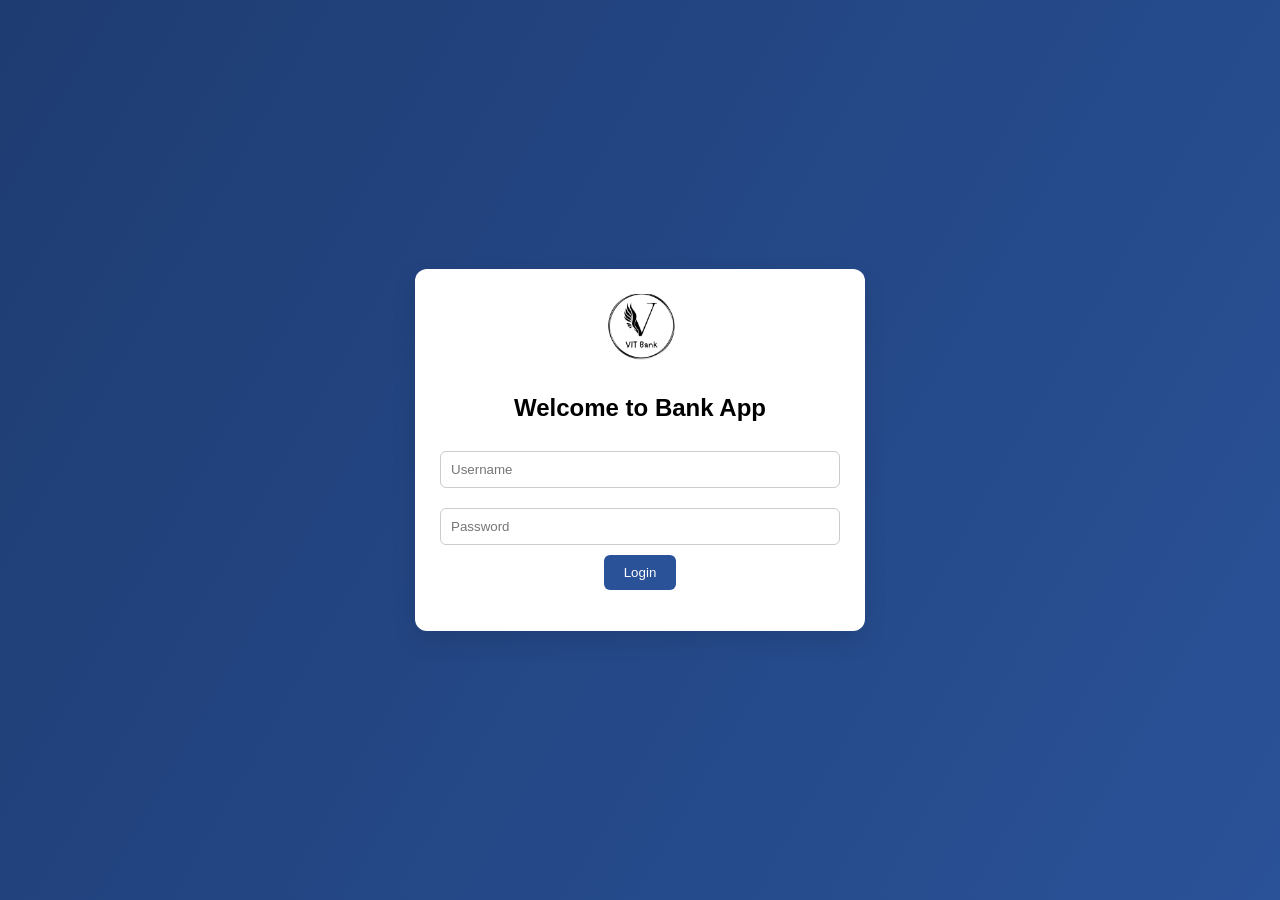
<file: index.html>
<!DOCTYPE html>
<html lang="en">
<head>
<meta charset="UTF-8">
<meta name="viewport" content="width=device-width, initial-scale=1.0">
<title>Login</title>
<link rel="stylesheet" href="style.css">
</head>

<body>

<div class="center">
    <div class="card">

        <img src="images/logo.png" class="logo">

        <h2>Welcome to Bank App</h2>

        <input id="username" placeholder="Username">
        <input id="password" type="password" placeholder="Password">

        <button onclick="loginUser()">Login</button>

        <p id="loginError" class="error"></p>

    </div>
</div>

<script src="script.js"></script>
</body>
</html>
</file>
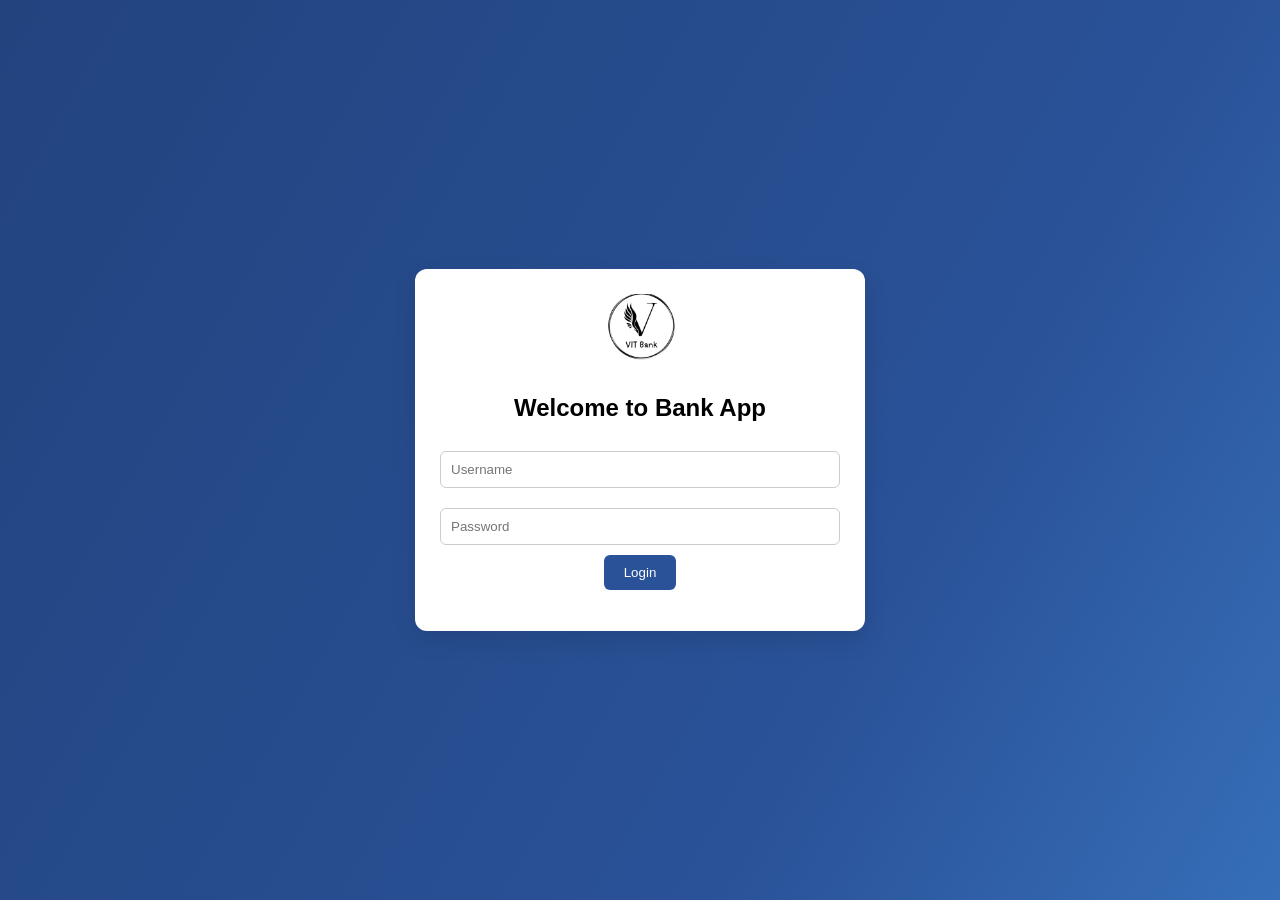
<file: dashboard.html>
<!DOCTYPE html>
<html lang="en">
<head>
<meta charset="UTF-8">
<title>Dashboard</title>
<link rel="stylesheet" href="style.css">
</head>

<body onload="checkLogin()">

<div class="topbar">
    <div>
        <img src="images/logo.png" class="logo-small">
        <span>Bank App</span>
    </div>

    <span id="welcomeUser"></span>

    <button onclick="logoutUser()">Logout</button>
</div>

<div class="card">

    <select id="scheme">
        <option value="1">Savings (5%)</option>
        <option value="2">FD (7%)</option>
        <option value="3">Loan (8%)</option>
    </select>

    <input id="principal" type="number" placeholder="Amount">
    <input id="years" type="number" placeholder="Years">

    <button onclick="calculateInterest()">Calculate</button>

    <div id="results" class="hidden">

        <h3 id="finalAmount"></h3>
        <p id="interestEarned"></p>

        <table>
            <tbody id="tableBody"></tbody>
        </table>

        <button onclick="goToThankYou()">Download PDF</button>

    </div>

</div>

<script src="script.js"></script>
</body>
</html>
</file>
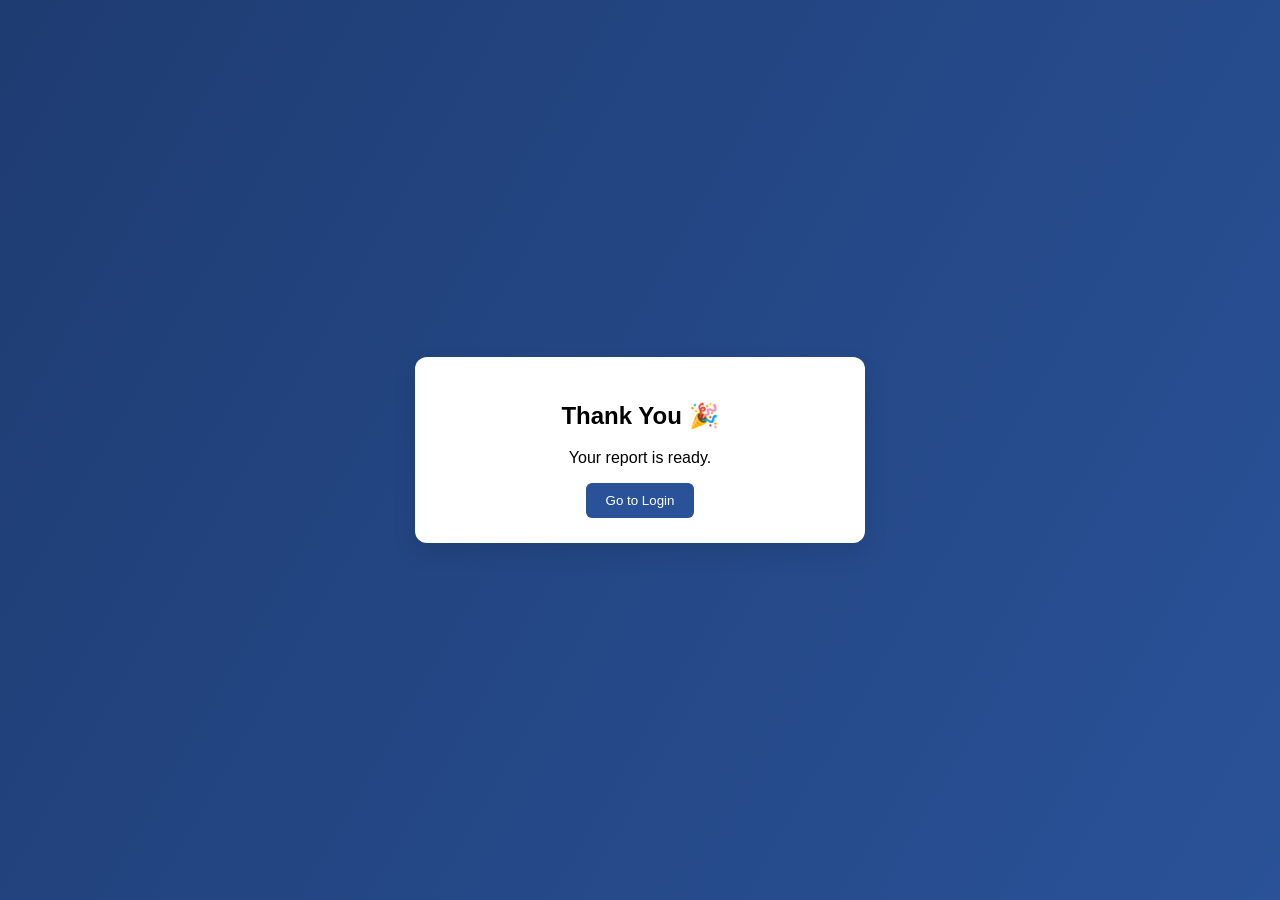
<file: thankyou.html>
<!DOCTYPE html>
<html lang="en">
<head>
<meta charset="UTF-8">
<title>Thank You</title>
<link rel="stylesheet" href="style.css">
</head>

<body>

<div class="center">
    <div class="card">

        <h2>Thank You 🎉</h2>
        <p>Your report is ready.</p>

        <button onclick="logoutUser()">Go to Login</button>

    </div>
</div>

<script src="script.js"></script>
</body>
</html>
</file>
<file: style.css>
/* RESET */
body {
    margin: 0;
    font-family: 'Poppins', sans-serif;
    background: linear-gradient(180deg, #eef2f3, #dfe9f3);
}

/* CENTER LOGIN PAGE */
.center {
    height: 100vh;
    display: flex;
    justify-content: center;
    align-items: center;

    background: linear-gradient(
        120deg,
        #1e3c72,
        #2a5298,
        #4facfe,
        #6dd5fa
    );

    background-size: 300% 300%;
    animation: gradientMove 8s ease infinite;
}

/* GRADIENT ANIMATION */
@keyframes gradientMove {
    0% { background-position: 0% 50%; }
    50% { background-position: 100% 50%; }
    100% { background-position: 0% 50%; }
}

/* CARD */
.card {
    background: white;
    padding: 25px;
    border-radius: 12px;
    width: 90%;
    max-width: 400px;
    margin: auto;
    text-align: center;
    box-shadow: 0 10px 25px rgba(0,0,0,0.1);
}

/* LOGO */
.logo {
    width: 80px;
    display: block;
    margin: 0 auto 10px;
}

.logo-small {
    width: 40px;
}

/* TOP BAR */
.topbar {
    display: flex;
    justify-content: space-between;
    align-items: center;
    padding: 15px 30px;
    background: linear-gradient(90deg, #1e3c72, #2a5298);
    color: white;
}

/* INPUTS */
input, select {
    width: 100%;
    padding: 10px;
    margin: 10px 0;
    border-radius: 6px;
    border: 1px solid #ccc;
    box-sizing: border-box;
}

/* BUTTON */
button {
    padding: 10px 20px;
    background: #2a5298;
    color: white;
    border: none;
    border-radius: 6px;
    cursor: pointer;
    transition: 0.3s;
}

button:hover {
    background: #1e3c72;
    transform: scale(1.03);
}

/* FULL WIDTH BUTTON (FOR MAIN ACTIONS ONLY) */
.full-btn {
    width: 100%;
}

/* HIDE */
.hidden {
    display: none;
}

/* TABLE CONTAINER (IMPORTANT FOR MOBILE) */
.table-container {
    overflow-x: auto;
    border-radius: 10px;
    margin-top: 10px;
}

/* TABLE */
table {
    width: 100%;
    border-collapse: collapse;
    margin-top: 10px;
    min-width: 350px;
}

/* TABLE CELLS */
th, td {
    padding: 12px 16px;
    text-align: center;
    white-space: nowrap;
}

/* HEADER */
th {
    background: #2a5298;
    color: white;
}

/* ROW COLORS */
td {
    background: #f9fbff;
}

tr:nth-child(even) td {
    background: #eef3fb;
}

/* OPTIONAL COLUMN SEPARATION */
th, td {
    border-right: 1px solid #ddd;
}

th:last-child, td:last-child {
    border-right: none;
}

/* MOBILE RESPONSIVE */
@media (max-width: 600px) {

    .topbar {
        flex-direction: column;
        gap: 10px;
        text-align: center;
    }

    .card {
        padding: 15px;
    }

    input, select {
        font-size: 14px;
    }

    th, td {
        padding: 8px 10px;
        font-size: 12px;
    }
}
</file>
